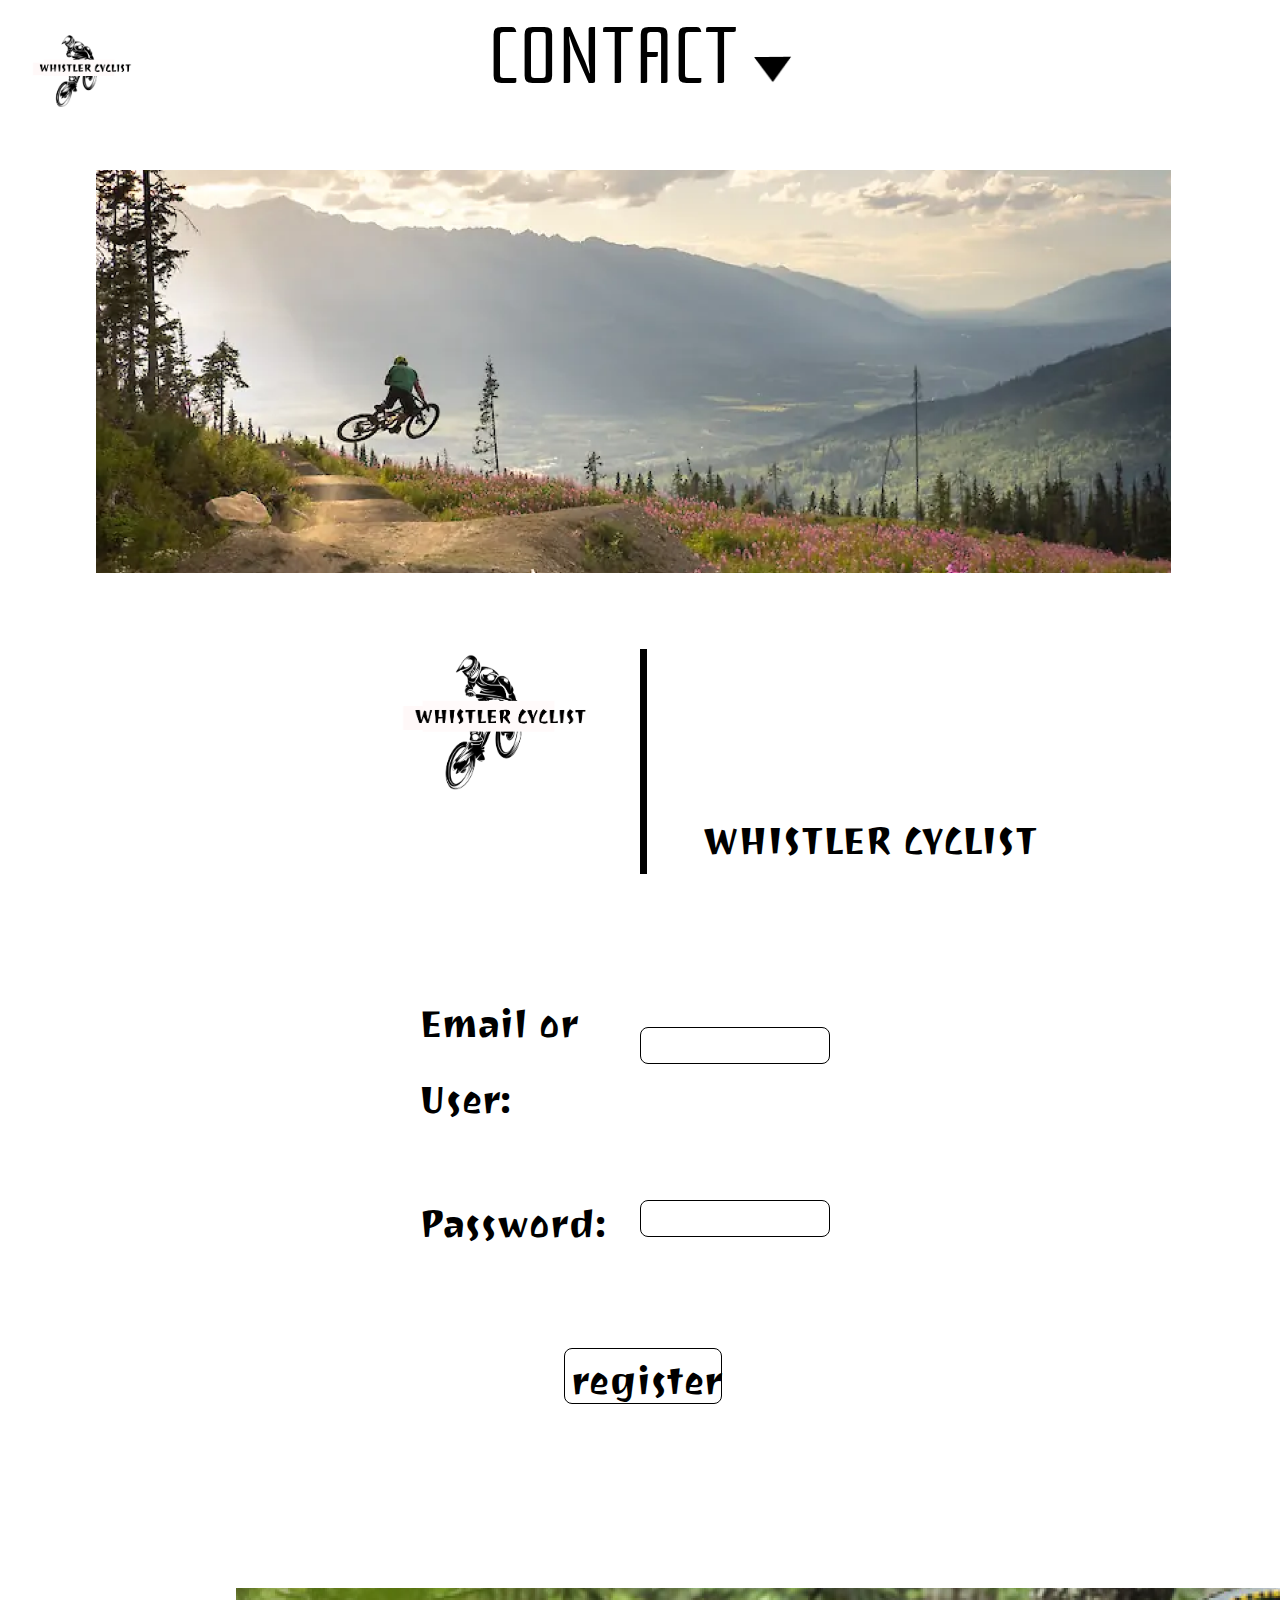
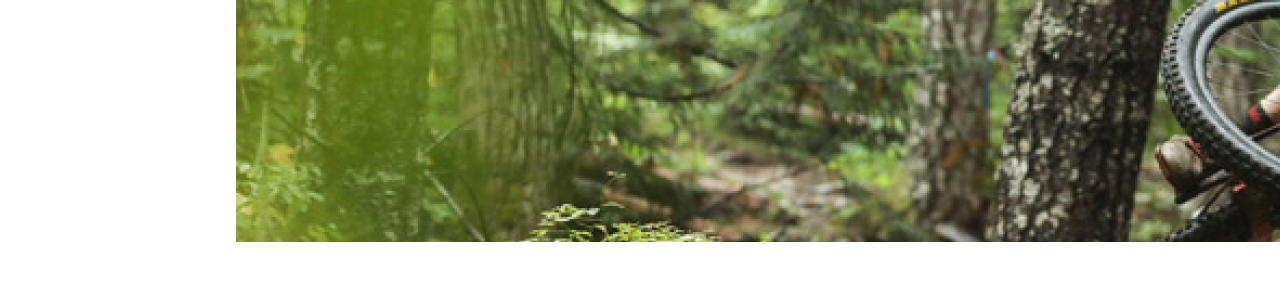
<file: pagina2.html>
<htlm> 
<head> 
<meta charset="utf-8">
<link rel="preconnect" href="https://fonts.googleapis.com">
<link rel="preconnect" href="https://fonts.gstatic.com" crossorigin>
<link href="https://fonts.googleapis.com/css2?family=Lato:ital,wght@0,300;0,400;0,900;1,400&family=Rationale&display=swap" rel="stylesheet">
<link rel="preconnect" href="https://fonts.googleapis.com">
<link rel="preconnect" href="https://fonts.gstatic.com" crossorigin>
<link href="https://fonts.googleapis.com/css2?family=Ravi+Prakash&display=swap" rel="stylesheet">
<link rel='stylesheet' type='text/css' media='screen' href='pagina2.css'>
<title>WHISTLER CYCLIST - CONTACT</title>
</head>
<body>

    <img id="logo" src="logo.png" width="12%">

    <p id="txt1">CONTACT <img id="seta" src="Seta.png" width="3%"></p>
    <img id="imgprincipal" src="imgpag2.png" width="85%">

<main class="counteiner">
  
  <div>
    <img id="img2" src="logo.png" width="45%">
</div>

<div> 
<img id="retangulo" src="retangulo.png">
    <p id="txt2">WHISTLER CYCLIST</p>   
</div>

<div id="email">
    <p>Email or User:</p>
    <p>Password:</p>
</div>


    <input id="emailtxt" type="email" width="5%">
    <input id="passaportetxt" type="password">

    <button id="botao">register</button>
</main>

<img id="footer" src="img2pag2.png">





</body>
</htlm>
</file>
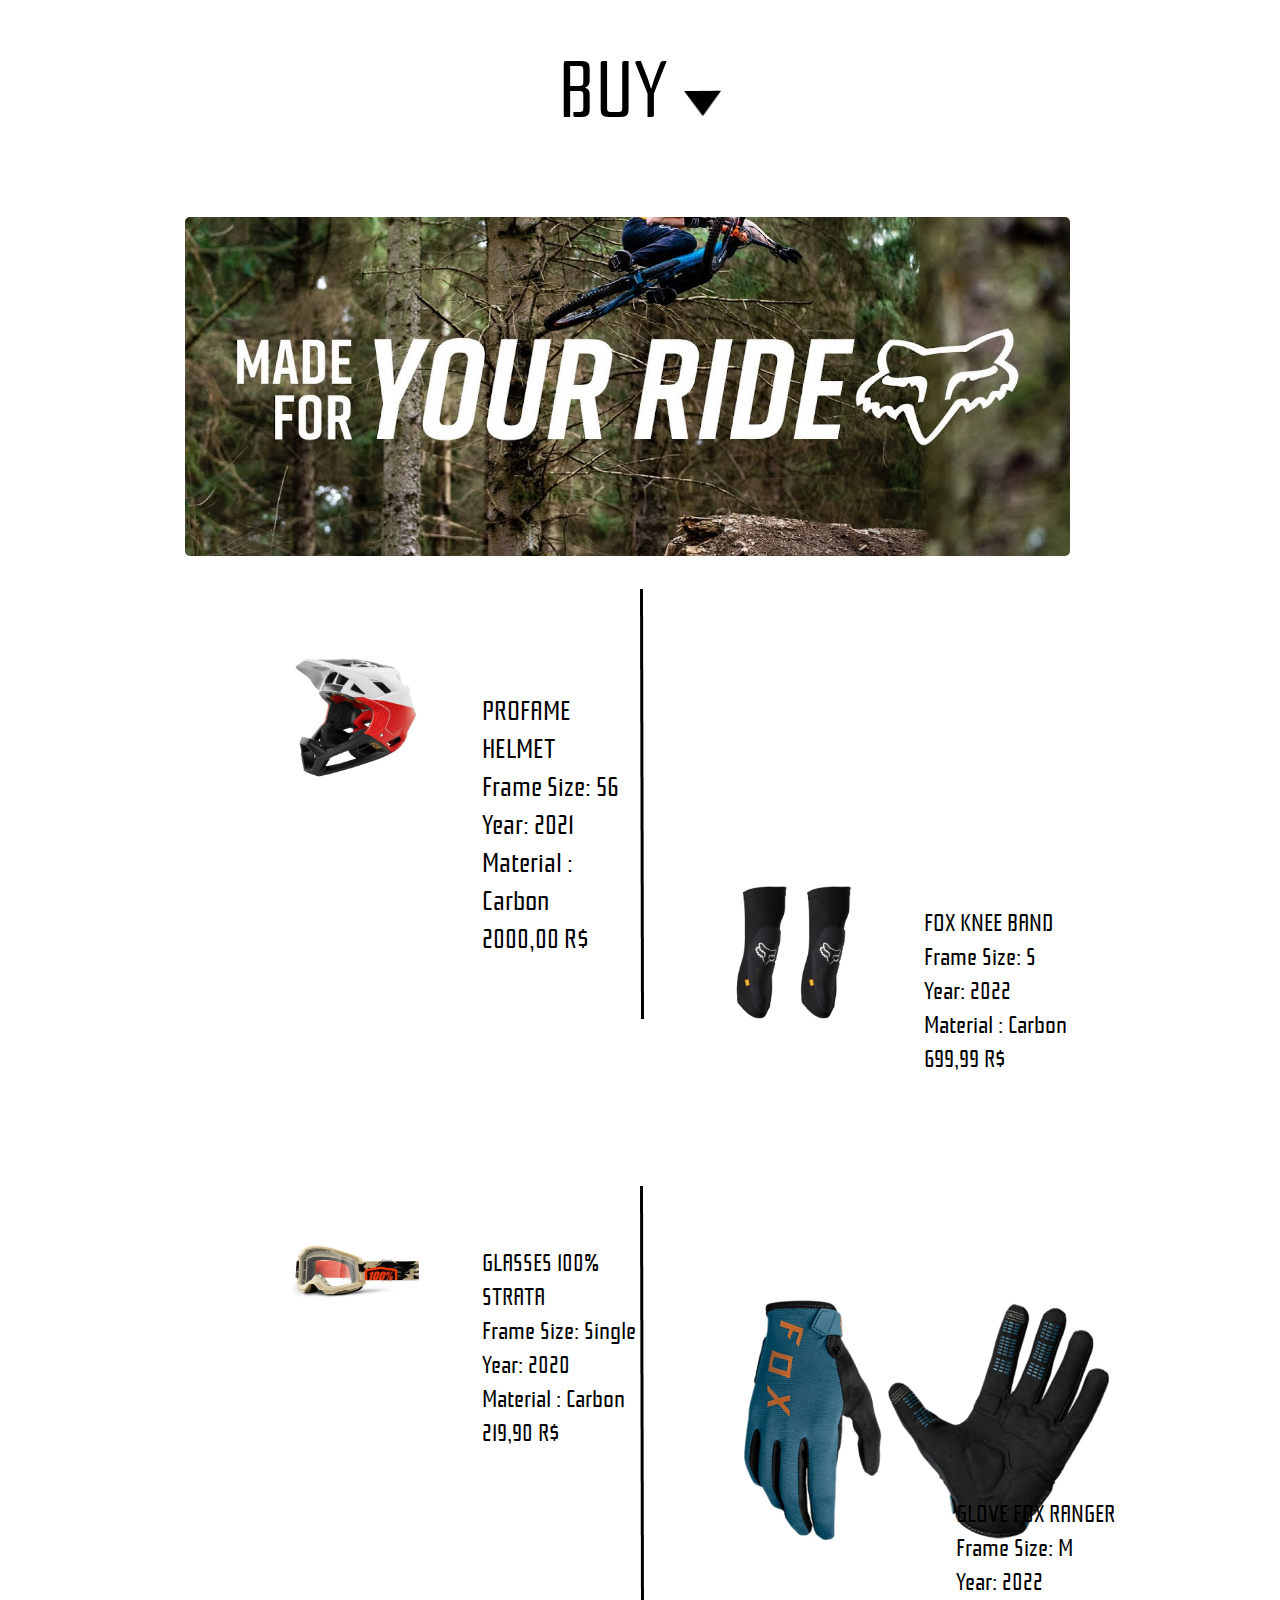
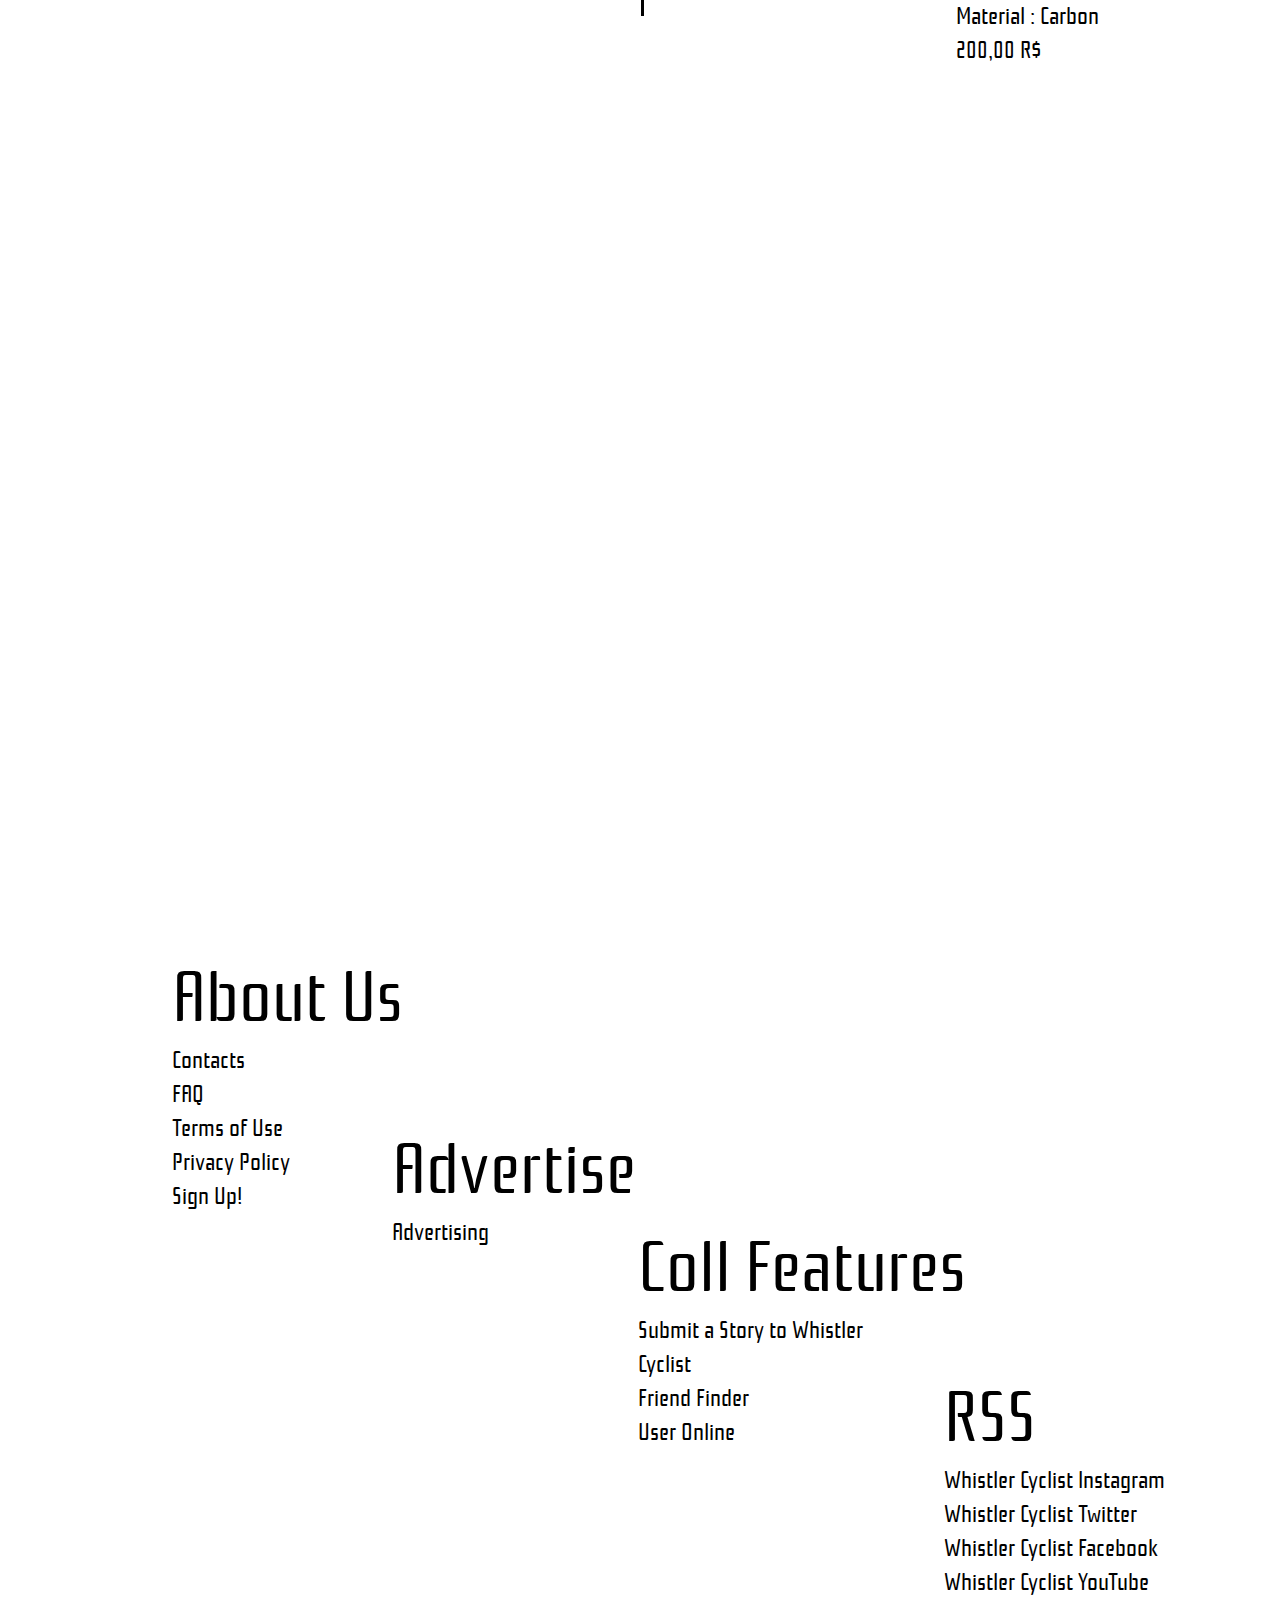
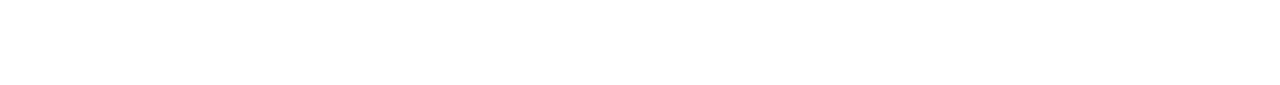
<file: pagina4.html>
<html> 
    <head>
        
    <meta charset="utf-8">
    <link rel="preconnect" href="https://fonts.googleapis.com">
<link rel="preconnect" href="https://fonts.gstatic.com" crossorigin>
<link href="https://fonts.googleapis.com/css2?family=Lato:ital,wght@0,300;0,400;0,900;1,400&family=Rationale&display=swap" rel="stylesheet">
<link rel="preconnect" href="https://fonts.googleapis.com">
<link rel="preconnect" href="https://fonts.gstatic.com" crossorigin>
<link href="https://fonts.googleapis.com/css2?family=Ravi+Prakash&display=swap" rel="stylesheet">
    <link rel='stylesheet' type='text/css' media='screen' href='pagina4.css'>
    <title>WHISTLER CYCLIST - PRODUCTS </title>
</head>

<body>
    <p id="txt1">BUY <img id="seta" src="Seta.png" width="3%"></p>
    <img id="img1" src="imgpag4.png" width="70%">

<main class="counteiner">

<div>
    <img id="imgcp" src="capacete.png" width="20%">
   
    <p id="txtcp">
        PROFAME HELMET<br>

        Frame Size: 56<br>
        Year: 2021<br>
        Material : Carbon<br>
        2000,00 R$<br> 
    </p>
</div>

<div>
    <img id="rt" src="retangulo2.png">
    <img id="imgjl" src="joelheira.png" width="20%">
    <p id="txtjl">
        FOX KNEE BAND<br>

        Frame Size: S<br>
        Year: 2022<br>
        Material : Carbon<br>
        699,99 R$<br>
    </p>
</div>

<div> 
    <img id="imgoc" src="oculos.png" width="20%">
    <p id="txtoc">
            GLASSES 100% STRATA<br>

            Frame Size: Single<br>
            Year: 2020<br>
            Material : Carbon<br>
            219,90 R$<br>
            

    </p>
</div>


<div>
    <img id="rt2" src="retangulo2.png">
    <img id="imglv" src="luva.png">
    <p id="txtlv">
        GLOVE FOX RANGER <br>

        Frame Size: M <br>
        Year: 2022 <br>
        Material : Carbon <br>
        200,00 R$ <br>
        
    </p>
</div>

</main>


<nav id="rodape">
    <ul id="l2">
        <li class="titulo">About Us</li>
        <li>Contacts</li>
        <li>FAQ</li>
        <li>Terms of Use </li>
        <li>Privacy Policy</li>
        <li>Sign Up!</li>
    </ul>
     
    <ul id="l3">
        <li class="titulo">Advertise</li>
        <li>Advertising</li>
    </ul>
     
    <ul id="l4">
        <li class="titulo">Coll Features</li>
        <li>Submit a Story to Whistler </li>
        <li>Cyclist </li>
        <li>Friend Finder</li>
        <li>User Online</li>
    </ul>
     
    <ul id="l5">
        <li class="titulo"> RSS</li>
        <li>Whistler Cyclist Instagram </li>
        <li> Whistler Cyclist Twitter </li>
        <li> Whistler Cyclist Facebook </li>
        <li> Whistler Cyclist YouTube </li>
    </ul>
</nav>



</body>
</html>
</file>
<file: pagina2.css>
#logo {
    margin-top: 0%;
    margin-left: 0%;
}
 
#txt1 {
    font-family: 'Rationale', sans-serif;
    font-size: 5em;
    text-align: center;
    margin-top: -11%;
}

#imgprincipal {
    margin-left: 7%;
    margin-top: -1%;
    
}

#seta {
    margin-left: 0%;
}

img {
   
    margin-left: 18%;
    margin-top: 5%;
    border-right: none;
}

#img2 {
    margin-left: 55%;
}

#txt2 {
    font-family: 'Ravi Prakash', cursive;
    font-weight: 400;
    font-size: 3em;
    margin-top: -10%;
    margin-left: 10%;
}

.counteiner{
display: grid;
grid-template-columns: 1fr 1fr;
grid-template-rows: 1fr 1fr 1fr;

}

#retangulo {
    margin-left: 0%;
    margin-top: 12%;
}

#email {
    font-family: 'Ravi Prakash', cursive;
    font-weight: 400;
    font-size: 3em; 
    margin-left: 65%;
}

#emailtxt {align-self: center;
    height: 10%;
    width: 30%;
    border: solid 1px black;
    border-radius: 8px;
    margin-top: -27%;
}

#passaportetxt {
    align-self: center;
    height: 10%;
    width: 30%;
    border: solid 1px black;
    border-radius: 8px;
    margin-left: 100%;
    margin-top: -90%;
}

#botao {
    align-self: center;
    height: 15%;
    width: 25%;
    border: solid 1px black;
    border-radius: 8px;
    font-family: 'Ravi Prakash', cursive;
    font-size: 3em;
    margin-top: -40%;
    margin-left: -12%;
    background: white;
}

#footer {
    text-align: center;
    margin-top: -8%;
    margin-bottom: 3%;
}
</file>
<file: pagina4.css>
#txt1 {
    font-family: 'Rationale', sans-serif;
    font-size: 5em;
    text-align: center;
    margin-top: 2%;
}

#img1 {
    margin-left: 14%;
    border-radius: 5px;
}

.counteiner{
    display: grid;
    grid-template-columns: 1fr 1fr;
    grid-template-rows: 1fr 1fr 1fr 1fr;
    
    
 }



#txtcp {
    margin-left: 75%;
    font-family: 'Rationale', sans-serif;
    font-size: 1.7em;
    margin-top: -15%;
}


#imgcp {
    margin-left: 45%;
    margin-top: 15%;
    border-radius: 5px;
}

#imgjl {
    margin-left: 13%;
    margin-top: -4%;
}

#txtjl {
    
    font-family: 'Rationale', sans-serif;
    font-size: 1.5em;
    margin-left: 45%;
    margin-top:-19%;
}


#rt {
    margin-top: 5%;
}

#imgoc {
    margin-left: 45%;
    margin-top: 15%;
}

#txtoc {
    font-family: 'Rationale', sans-serif;
    font-size: 1.5em;
    margin-left: 75%;
    margin-top:-13%;
}

#txtlv{
    font-family: 'Rationale', sans-serif;
    font-size: 1.5em;
    margin-left: 50%;
    margin-top:-20%;
}

#imglv {
    margin-left: 5%;
}

#rt2 {
    margin-top: 10%;
}

#l2 {
    margin-left: 7%;
   margin-top: 8%;
   list-style: none;
   font-family: 'Rationale', sans-serif;
   font-size: 1.5em;
  
}

#l3 {
    margin-left: 25%;
    margin-top: -10%;
    list-style: none;
    font-family: 'Rationale', sans-serif;
    font-size: 1.5em;
}

#l4 {
    margin-left: 45%;
    margin-top: -5%;
    list-style: none;
    font-family: 'Rationale', sans-serif;
    font-size: 1.5em;
}

#l5 {
    margin-left: 70%;
    margin-top: -9%;
    list-style: none;
    font-family: 'Rationale', sans-serif;
    font-size: 1.5em;
}

.titulo {
    font-size: 3em;
}

#rodape {
    margin-left: 3%;
    margin-top: -30%;
    margin-bottom: 7%;
}
</file>
